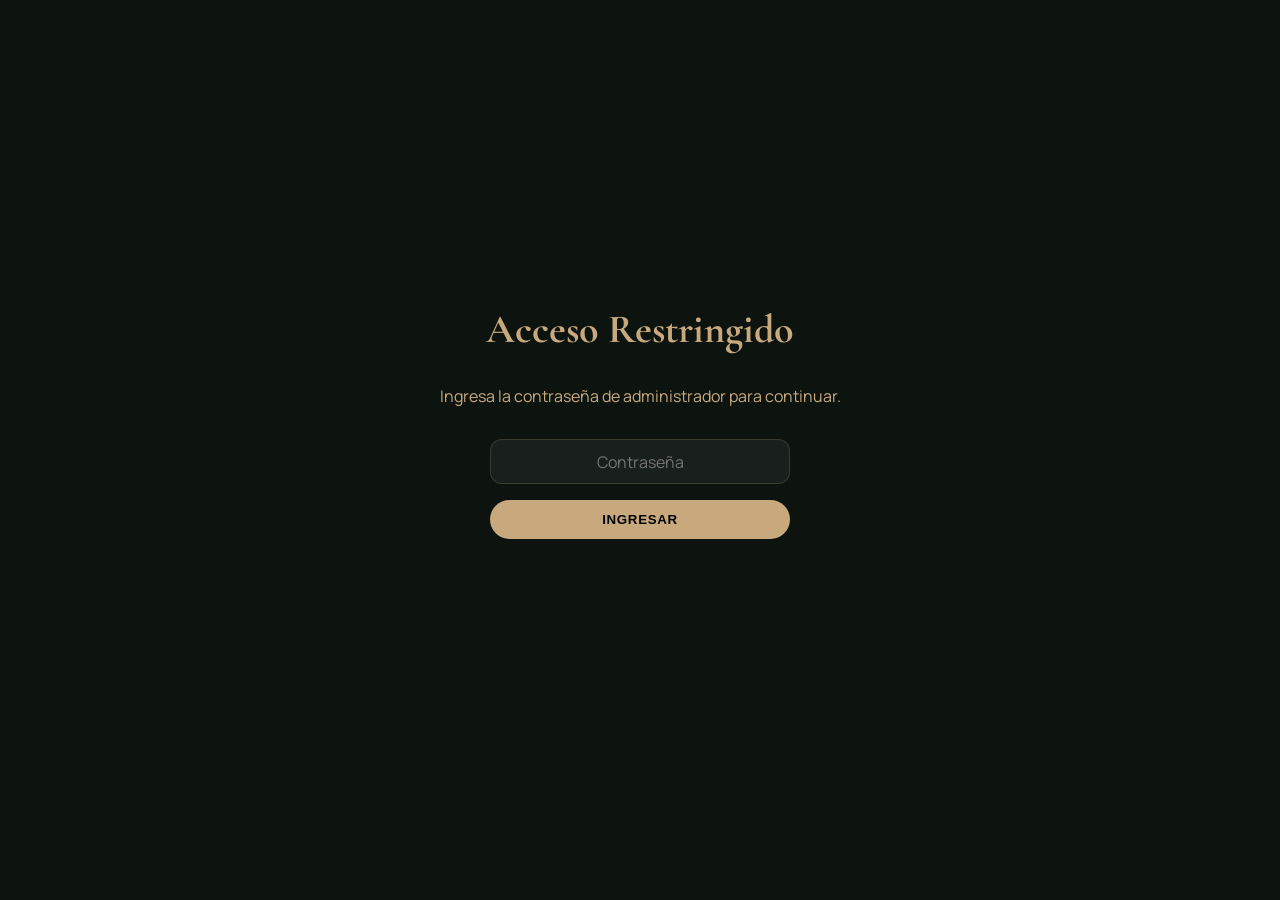
<file: admin.html>
<!DOCTYPE html>
<html lang="es">
<head>
  <meta charset="UTF-8">
  <meta name="viewport" content="width=device-width, initial-scale=1.0">
  <title>Panel de perfiles | Boda Lilian y Jesus</title>
  <link rel="preconnect" href="https://fonts.googleapis.com">
  <link rel="preconnect" href="https://fonts.gstatic.com" crossorigin>
  <link href="https://fonts.googleapis.com/css2?family=Cormorant+Garamond:wght@500;600;700&family=Manrope:wght@400;500;700&display=swap" rel="stylesheet">
  <link rel="stylesheet" href="admin.css">
  <script src="https://cdn.sheetjs.com/xlsx-latest/package/dist/xlsx.full.min.js"></script>
</head>
<body>
  <!-- Login Overlay -->
  <div id="login-overlay" style="position:fixed; inset:0; background:var(--bg); z-index:9999; display:flex; flex-direction:column; align-items:center; justify-content:center; padding:1rem;">
    <h2 style="color:var(--accent); font-family:'Cormorant Garamond', serif; font-size:2.5rem; margin-bottom:1rem;">Acceso Restringido</h2>
    <p style="color:var(--ink-soft); margin-bottom:2rem; text-align:center;">Ingresa la contraseña de administrador para continuar.</p>
    <input type="password" id="admin-pass" placeholder="Contraseña" style="margin-bottom:1rem; text-align:center; max-width:300px; width:100%;">
    <button class="btn" onclick="checkLogin()" style="width:100%; max-width:300px; background:var(--accent); color:#000;">Ingresar</button>
    <p id="login-err" style="color:#e74c3c; margin-top:1rem; min-height:1.5rem;"></p>
  </div>

  <main class="admin-shell">
    <header class="admin-header">
      <p class="tag">Panel de perfiles</p>
      <h1>Invitaciones personalizadas</h1>
      <p>Crea perfiles en tu navegador y genera enlaces para enviarlos. Exporta tu base de datos a Excel.</p>
      <div class="header-actions">
        <a href="index.html">Volver a invitación</a>
      </div>
    </header>

    <section class="card">
      <h2>Nuevo perfil</h2>
      <form id="guest-form" class="grid-form">
        <label>ID unico
          <input id="guest-id" type="text" readonly required style="background: rgba(255,255,255,0.02); color: var(--accent); cursor: not-allowed;">
        </label>
        <label>Nombre del invitado
          <input id="guest-name" type="text" placeholder="Familia Gomez" required>
        </label>
        <label>Pases
          <input id="guest-pases" type="number" min="1" value="1" required>
        </label>
        <label>Tipo
          <select id="guest-type">
            <option value="familia">Familia</option>
            <option value="pareja">Pareja</option>
            <option value="individual">Individual</option>
          </select>
        </label>
        <button class="btn" type="submit">Guardar perfil</button>
      </form>
      <p id="form-status" class="status" aria-live="polite"></p>
    </section>

    <section class="card">
      <h2>Perfiles locales</h2>
      <div id="guest-list" class="list"></div>
    </section>



  <script src="config.js"></script>
  <script src="admin.js"></script>
</body>
</html>
</file>
<file: admin.css>
:root {
  --bg: #0D1410;
  --bg2: #1B2A22;
  --ink: #F4EFE6;
  --ink-soft: #C8A97E;
  --accent: #C8A97E;
  --line: rgba(200, 169, 126, 0.2);
  --card: rgba(16, 26, 20, 0.85);
}

* {
  box-sizing: border-box;
}

body {
  margin: 0;
  min-height: 100vh;
  background: var(--bg);
  background: linear-gradient(160deg, var(--bg), var(--bg2));
  color: var(--ink);
  font-family: 'Manrope', sans-serif;
  backdrop-filter: blur(10px);
}

.admin-shell {
  width: min(980px, calc(100% - 2rem));
  margin: 0 auto;
  padding: 2.2rem 0 3rem;
  display: grid;
  gap: 1rem;
}

.admin-header {
  background: var(--card);
  border: 1px solid var(--line);
  border-radius: 24px;
  padding: 1.4rem;
}

.tag,
h1,
h2 {
  font-family: 'Cormorant Garamond', serif;
}

.tag {
  margin: 0;
  letter-spacing: 0.2rem;
  text-transform: uppercase;
  color: var(--accent);
  font-size: 0.82rem;
  font-weight: 700;
}

h1 {
  margin: 0.35rem 0;
  font-size: clamp(2rem, 7vw, 3rem);
}

h2 {
  margin: 0 0 0.8rem;
  font-size: clamp(1.6rem, 4.4vw, 2.1rem);
}

.admin-header p {
  margin: 0;
  color: var(--ink-soft);
}

.header-actions {
  margin-top: 1rem;
  display: flex;
  gap: 0.65rem;
  flex-wrap: wrap;
}

.header-actions a {
  border: 1px solid var(--accent);
  border-radius: 999px;
  padding: 0.45rem 0.95rem;
  text-decoration: none;
  color: var(--accent);
  font-weight: 700;
}

.card {
  background: var(--card);
  border: 1px solid var(--line);
  border-radius: 20px;
  padding: 1.2rem;
}

.grid-form {
  display: grid;
  gap: 0.75rem;
}

label {
  display: grid;
  gap: 0.35rem;
  font-size: 0.92rem;
  color: var(--ink-soft);
}

input,
select,
textarea {
  border: 1px solid var(--line);
  border-radius: 12px;
  font: inherit;
  padding: 0.65rem 0.75rem;
  background: rgba(255, 255, 255, 0.05);
  color: var(--ink);
}

input:focus, select:focus {
  outline: 1px solid var(--accent);
}

select option {
  background-color: var(--bg);
  color: var(--ink);
}

textarea {
  width: 100%;
  resize: vertical;
}

.btn {
  border: none;
  background: var(--accent);
  color: #fff;
  border-radius: 999px;
  padding: 0.75rem 1.2rem;
  font-weight: 700;
  text-transform: uppercase;
  letter-spacing: 0.04rem;
  cursor: pointer;
}

.list {
  display: grid;
  gap: 0.6rem;
}

.item {
  border: 1px solid var(--line);
  border-radius: 14px;
  padding: 0.75rem;
  background: #fff;
  display: grid;
  gap: 0.45rem;
}

.item-head {
  display: flex;
  justify-content: space-between;
  gap: 0.5rem;
  align-items: center;
}

.item small {
  color: var(--ink-soft);
}

.item-actions {
  display: flex;
  gap: 0.5rem;
  flex-wrap: wrap;
}

.item-actions button,
.item-actions a {
  border: 1px solid var(--accent);
  background: transparent;
  color: var(--accent);
  border-radius: 999px;
  padding: 0.35rem 0.7rem;
  text-decoration: none;
  cursor: pointer;
  font-size: 0.83rem;
}

.status {
  min-height: 1.2rem;
  margin: 0.6rem 0 0;
  color: #205a36;
}

@media (min-width: 760px) {
  .grid-form {
    grid-template-columns: repeat(2, minmax(0, 1fr));
  }

  .grid-form .btn {
    grid-column: 1 / -1;
    justify-self: start;
  }
}
</file>
